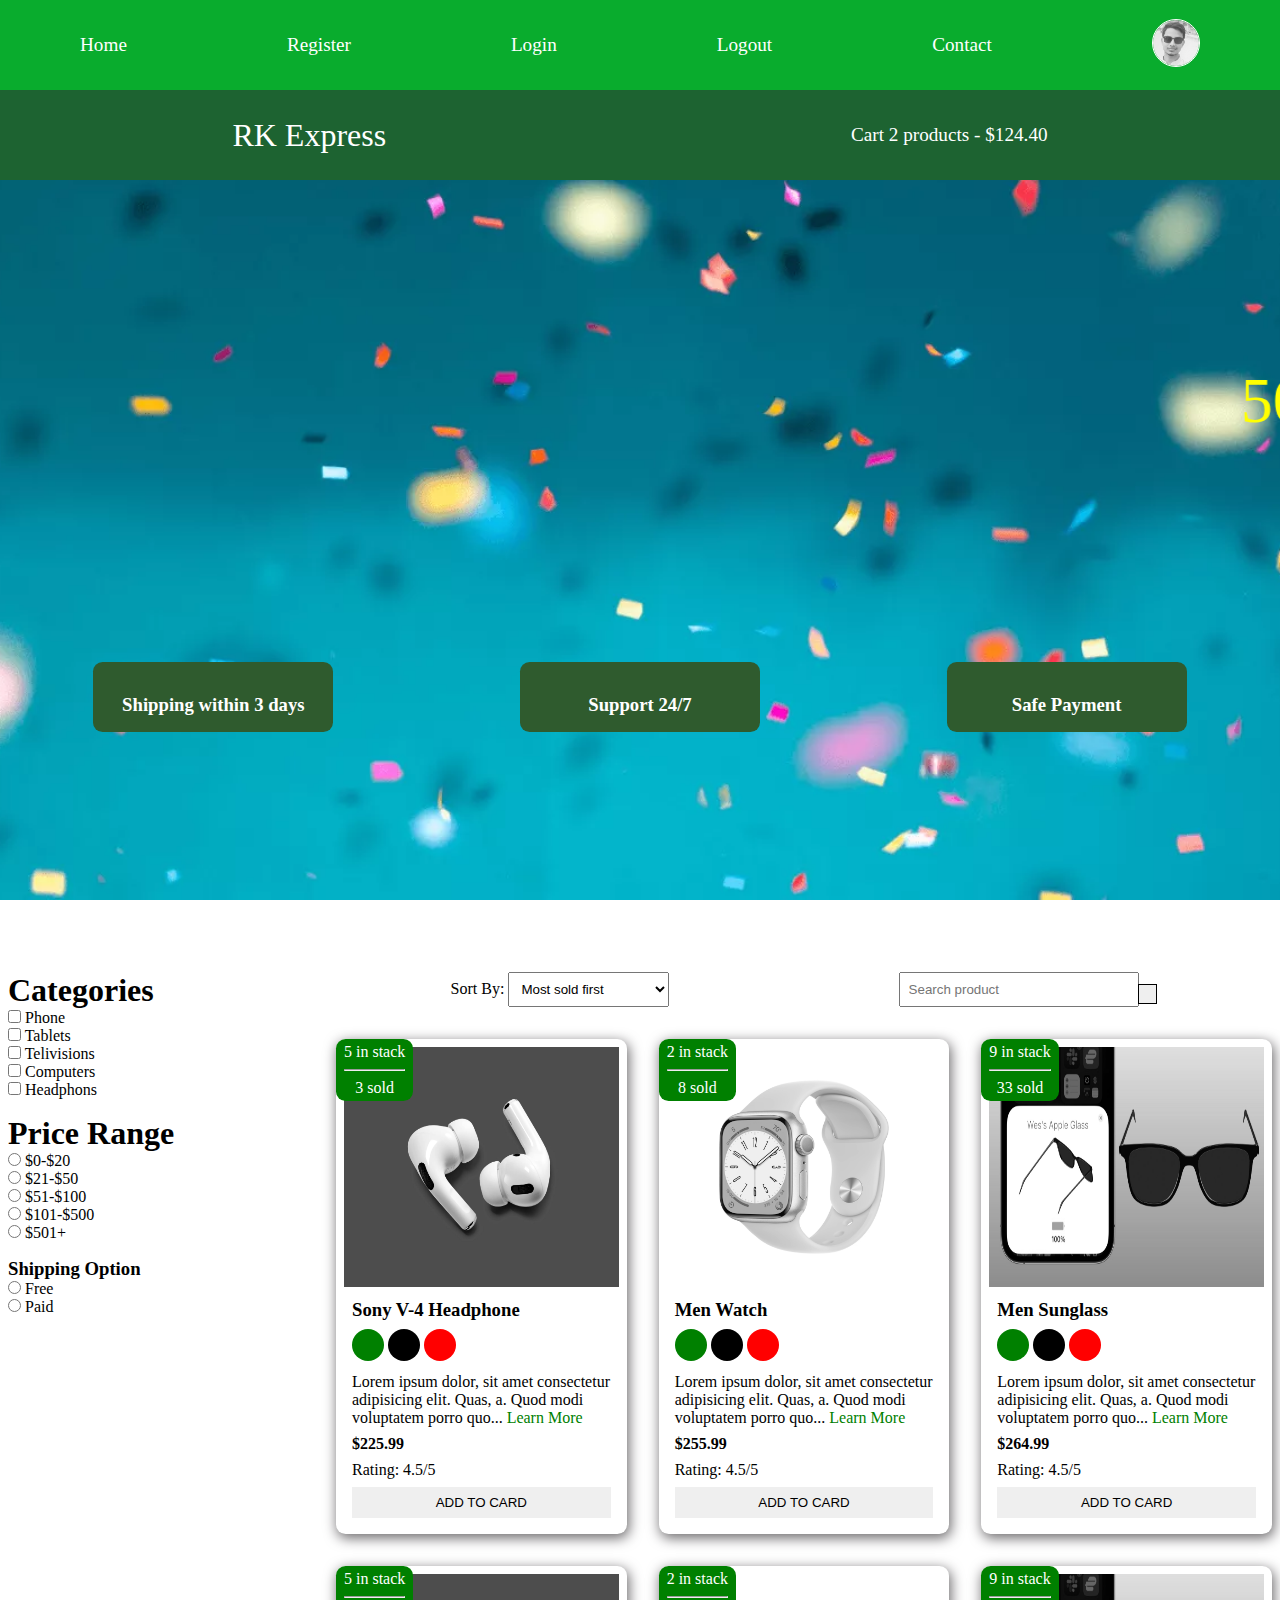
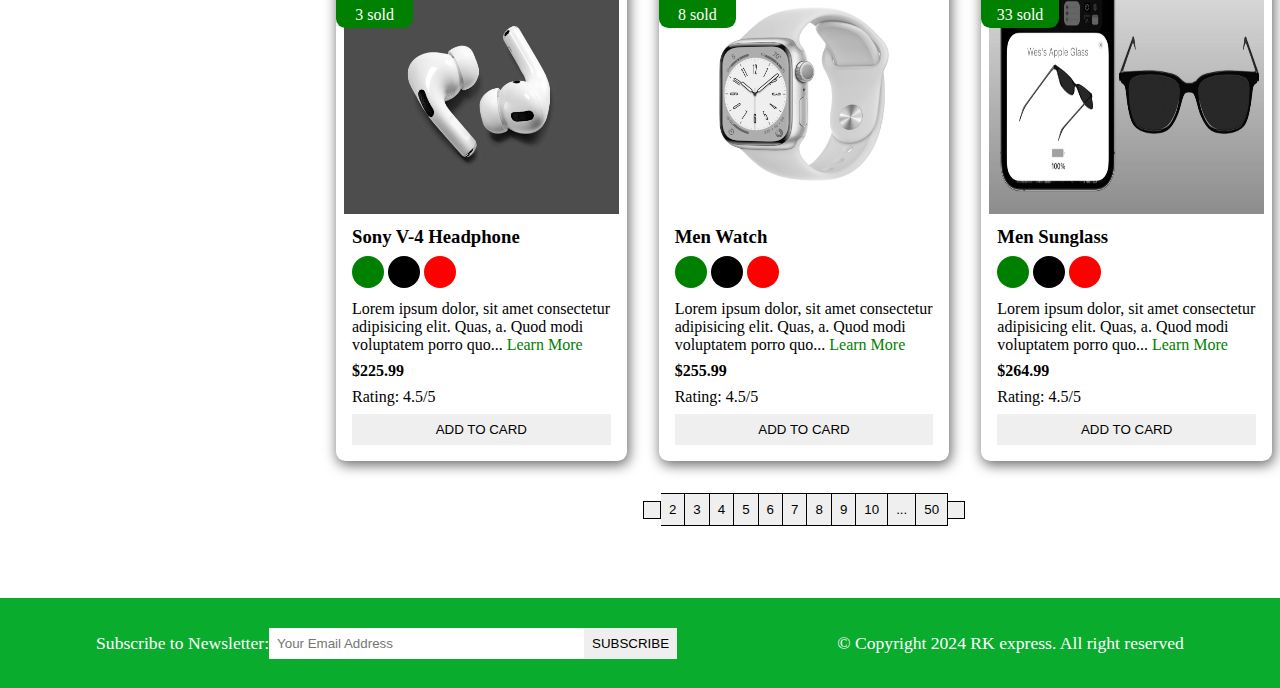
<file: index.html>
<!DOCTYPE html>
<html lang="en">
<head>
    <meta charset="UTF-8">
    <meta name="viewport" content="width=device-width, initial-scale=1.0">
    <meta name="description" content="this is an ecommerce project for making rk express">
    <title>Ecommerce Project</title>

    <!-- CSS -->
    <link rel="stylesheet" href="css/style.css">
    <!-- font awesome -->
    <link rel="stylesheet" href="https://cdnjs.cloudflare.com/ajax/libs/font-awesome/6.5.2/css/all.min.css" integrity="sha512-SnH5WK+bZxgPHs44uWIX+LLJAJ9/2PkPKZ5QiAj6Ta86w+fsb2TkcmfRyVX3pBnMFcV7oQPJkl9QevSCWr3W6A==" crossorigin="anonymous" referrerpolicy="no-referrer" />
    
</head>
<body>
    <!-- navbar starts here -->
    <i class="fas fa-bars fa-2x" id="menu-icon"></i>
    <nav id="menu" class="hidden">
        <ul class="nav-upper flex-space-arount">
            <li class="nav__list"><a href="index.html" class="nav__link" >Home</a></li>
            <li class="nav__list"><a href="register.html" class="nav__link" >Register</a></li>
            <li class="nav__list"><a href="login.html" class="nav__link" >Login</a></li>
            <li class="nav__list"><a href="logout.html" class="nav__link" >Logout</a></li>
            <li class="nav__list"><a href="contact.html" class="nav__link" >Contact</a></li>
            <li class="nav__list"><a href="profile.html" class="nav__link" >
                <img src="img/profile.jpg" alt="" class="profile-icon">
            </a></li>
        </ul>
    
        <ul class="nav-lower flex-space-arount">
            <li class="nav__list">
                <a href="index.html" class="nav__brand nav__link">RK Express</a>
            </li>
            <li class="nav__list"> <a href="cart.html" class="nav__link"><span><i class="fa-solid fa-cart-shopping"></i></span> Cart 2 products -  $124.40</a></li>
        </ul>
    </nav>
    
    <!-- navbar ends here -->

    <!-- header starts here -->
    <header class="header">
        <div class="banner flex-space-arount">
            <marquee class="banner__title" behavior="" direction="">50% Sales going</marquee>
            <div class="features flex-space-arount">
                <article class="feature flex-center">
                    <i class="fa-solid fa-truck feature__icon"></i>
                    <h3>Shipping within 3 days</h3>
                </article>
                <article class="feature flex-center">
                    <i class="fa-brands fa-rocketchat feature__icon"></i>
                    <h3>Support 24/7</h3>
                </article>
                <article class="feature flex-center">
                    <i class="fa-regular fa-credit-card feature__icon"></i>
                    <h3>Safe Payment</h3>
                </article>
            </div>
        </div>
    </header>
    <!-- header starts here -->
    <main class="flex-center">
        <div class="sidebar">
            <section class="categories-section">
                <h3 class="section-title">Categories</h3>
                <ul class="list">
                    <li class="list__item">
                        <label for="phone" >
                            <input type="checkbox" name="phone" id="phone" value="phone">
                            Phone
                        </label>
                    </li>
                    <li class="list__item">
                        <label for="tablets" >
                            <input type="checkbox" name="tablets" id="tablets" value="tablets">
                            Tablets
                        </label>
                    </li>
                    <li class="list__item">
                        <label for="phone" >
                            <input type="checkbox" name="telivisions" id="telivisions" value="telivisions">
                            Telivisions
                        </label>
                    </li>
                    <li class="list__item">
                        <label for="phone" >
                            <input type="checkbox" name="computers" id="computers" value="computers">
                            Computers
                        </label>
                    </li>
                    <li class="list__item">
                        <label for="phone" >
                            <input type="checkbox" name="headphons" id="headphons" value="headphons">
                            Headphons
                        </label>
                    </li>
                </ul>
            </section>
            <section class="price-section">
                <h3 class="section-title">Price Range</h3>
                <ul class="list">
                    <li class="list__item">
                        <label for="phone" >
                            <input type="radio" name="price" id="price1" value="[0,20]">
                            $0-$20
                        </label>
                    </li>
                    <li class="list__item">
                        <label for="tablets" >
                            <input type="radio" name="price" id="price2" value="[21,50]">
                            $21-$50
                        </label>
                    </li>
                    <li class="list__item">
                        <label for="phone" >
                            <input type="radio" name="price" id="price3" value="[51-100]">
                            $51-$100
                        </label>
                    </li>
                    <li class="list__item">
                        <label for="phone" >
                            <input type="radio" name="price" id="price4" value="[101-500]">
                            $101-$500
                        </label>
                    </li>
                    <li class="list__item">
                        <label for="phone" >
                            <input type="radio" name="price" id="price5" value="[501+]">
                            $501+
                        </label>
                    </li>
                </ul>
            </section>
            <section  class="shipping-section">
                <h3 class="list-title">Shipping Option</h3>
                <ul class="list">
                    <li class="list__item">
                        <label for="free">
                            <input type="radio" id="free" name="shipping" value="free">
                            Free
                        </label>
                    </li>
                    <li class="list__item">
                        <label for="paid">
                            <input type="radio" id="paid" name="shipping" value="paid">
                            Paid
                        </label>
                    </li>
                </ul>
            </section>
        </div>
        <div class="main-content">
            <section class="actions flex-space-arount" >
                <div class="actions__sort">
                    <label for="sort">Sort By: </label>
                    <select name="sort" id="sort">
                        <option value="sold">Most sold first</option>
                        <option value="rating">Most rated first</option>
                        <option value="price">Cheapest first</option>
                        <option value="arrival">Newst first</option>
                        <option value="discount">Biggest discount first</option>
                    </select>
                </div>
                <div class="actions__search">
                    <input type="text" placeholder="Search product">
                    <button class="btn">
                        <i class="fa-sharp fa-solid fa-magnifying-glass" ></i>
                    </button>
                </div>
            </section>
            <!-- product section starts here -->
            <section class="products ">
                <article class="product card ">
                    <div class="badge">
                        <span>5 in stack</span>
                        <hr class="hr-design">
                        <span>3 sold</span>
                    </div>
                    <img class="product__img" src="img/product1.webp" alt="product">
                    <div class="product__body ">
                        <h3 class="product__name">Sony V-4 Headphone</h3>
                        <p>
                            <span class="dot green" ></span>
                            <span class="dot black" ></span>
                            <span class="dot red" ></span>
                        </p>
                        <p class="product__description">
                            Lorem ipsum dolor, sit amet consectetur adipisicing elit. Quas, a. Quod modi voluptatem porro quo...
                            <a href="product.html" class="learn-more">Learn More</a>
                        </p>
                        <h4 class="produt__price">$225.99</h4>
                        <p class="product__rating">Rating: 4.5/5</p>
                        <button class="btn product__button">Add to card</button>
                    </div>
                </article>
                <article class="product card ">
                    <div class="badge">
                        <span>2 in stack</span>
                        <hr class="hr-design">
                        <span>8 sold</span>
                    </div>
                    <img class="product__img" src="img/product2.webp" alt="product">
                    <div class="product__body ">
                        <h3 class="product__name">Men Watch</h3>
                        <p>
                            <span class="dot green" ></span>
                            <span class="dot black" ></span>
                            <span class="dot red" ></span>
                        </p>
                        <p class="product__description">
                            Lorem ipsum dolor, sit amet consectetur adipisicing elit. Quas, a. Quod modi voluptatem porro quo...
                            <a href="product.html" class="learn-more">Learn More</a>
                        </p>
                        <h4 class="produt__price">$255.99</h4>
                        <p class="product__rating">Rating: 4.5/5</p>
                        <button class="btn product__button">Add to card</button>
                    </div>
                </article>
                <article class="product card ">
                    <div class="badge">
                        <span>9 in stack</span>
                        <hr class="hr-design">
                        <span>33 sold</span>
                    </div>
                    <img class="product__img" src="img/product3.jpg" alt="product">
                    <div class="product__body ">
                        <h3 class="product__name">Men Sunglass</h3>
                        <p>
                            <span class="dot green" ></span>
                            <span class="dot black" ></span>
                            <span class="dot red" ></span>
                        </p>
                        <p class="product__description">
                            Lorem ipsum dolor, sit amet consectetur adipisicing elit. Quas, a. Quod modi voluptatem porro quo...
                            <a href="product.html" class="learn-more">Learn More</a>
                        </p>
                        <h4 class="produt__price">$264.99</h4>
                        <p class="product__rating">Rating: 4.5/5</p>
                        <button class="btn product__button">Add to card</button>
                    </div>
                </article>
                <article class="product card ">
                    <div class="badge">
                        <span>5 in stack</span>
                        <hr class="hr-design">
                        <span>3 sold</span>
                    </div>
                    <img class="product__img" src="img/product1.webp" alt="product">
                    <div class="product__body ">
                        <h3 class="product__name">Sony V-4 Headphone</h3>
                        <p>
                            <span class="dot green" ></span>
                            <span class="dot black" ></span>
                            <span class="dot red" ></span>
                        </p>
                        <p class="product__description">
                            Lorem ipsum dolor, sit amet consectetur adipisicing elit. Quas, a. Quod modi voluptatem porro quo...
                            <a href="product.html" class="learn-more">Learn More</a>
                        </p>
                        <h4 class="produt__price">$225.99</h4>
                        <p class="product__rating">Rating: 4.5/5</p>
                        <button class="btn product__button">Add to card</button>
                    </div>
                </article>
                <article class="product card ">
                    <div class="badge">
                        <span>2 in stack</span>
                        <hr class="hr-design">
                        <span>8 sold</span>
                    </div>
                    <img class="product__img" src="img/product2.webp" alt="product">
                    <div class="product__body ">
                        <h3 class="product__name">Men Watch</h3>
                        <p>
                            <span class="dot green" ></span>
                            <span class="dot black" ></span>
                            <span class="dot red" ></span>
                        </p>
                        <p class="product__description">
                            Lorem ipsum dolor, sit amet consectetur adipisicing elit. Quas, a. Quod modi voluptatem porro quo...
                            <a href="product.html" class="learn-more">Learn More</a>
                        </p>
                        <h4 class="produt__price">$255.99</h4>
                        <p class="product__rating">Rating: 4.5/5</p>
                        <button class="btn product__button">Add to card</button>
                    </div>
                </article>
                <article class="product card ">
                    <div class="badge">
                        <span>9 in stack</span>
                        <hr class="hr-design">
                        <span>33 sold</span>
                    </div>
                    <img class="product__img" src="img/product3.jpg" alt="product">
                    <div class="product__body ">
                        <h3 class="product__name">Men Sunglass</h3>
                        <p>
                            <span class="dot green" ></span>
                            <span class="dot black" ></span>
                            <span class="dot red" ></span>
                        </p>
                        <p class="product__description">
                            Lorem ipsum dolor, sit amet consectetur adipisicing elit. Quas, a. Quod modi voluptatem porro quo...
                            <a href="product.html" class="learn-more">Learn More</a>
                        </p>
                        <h4 class="produt__price">$264.99</h4>
                        <p class="product__rating">Rating: 4.5/5</p>
                        <button class="btn product__button">Add to card</button>
                    </div>
                </article>
            </section>
            <div class="pagination">
                <button class="btn pagination__btn">
                    <i class="fas fa-less-than"></i>
                </button>
                <button class="btn pagination__btn">2</button>
                <button class="btn pagination__btn">3</button>
                <button class="btn pagination__btn">4</button>
                <button class="btn pagination__btn">5</button>
                <button class="btn pagination__btn">6</button>
                <button class="btn pagination__btn">7</button>
                <button class="btn pagination__btn">8</button>
                <button class="btn pagination__btn">9</button>
                <button class="btn pagination__btn">10</button>
                <button class="btn pagination__btn">...</button>
                <button class="btn pagination__btn">50</button>
                <button class="btn pagination__btn">
                    <div class="fas fa-greater-than"></div>
                </button>
            </div>
            <!-- product section ends here -->
        </div>
    </main>

    <!-- footer starts here -->
    <footer class="footer flex-space-arount">
        <div class="flex-space-arount">
            <label for="subscribe">Subscribe to Newsletter: </label>
            <input type="email" id="subscribe" name="subscribe" class="footer__input"  placeholder="Your Email Address">
            <button class="btn subscribe-btn" type="submit">subscribe</button>
        </div>
        <div>
            <p>&copy; Copyright 2024 RK express. All right reserved</p>
        </div>
    </footer>
    <!-- footer ends here -->

    <script src="scripts/index.js"></script>
</body>
</html>
</file>
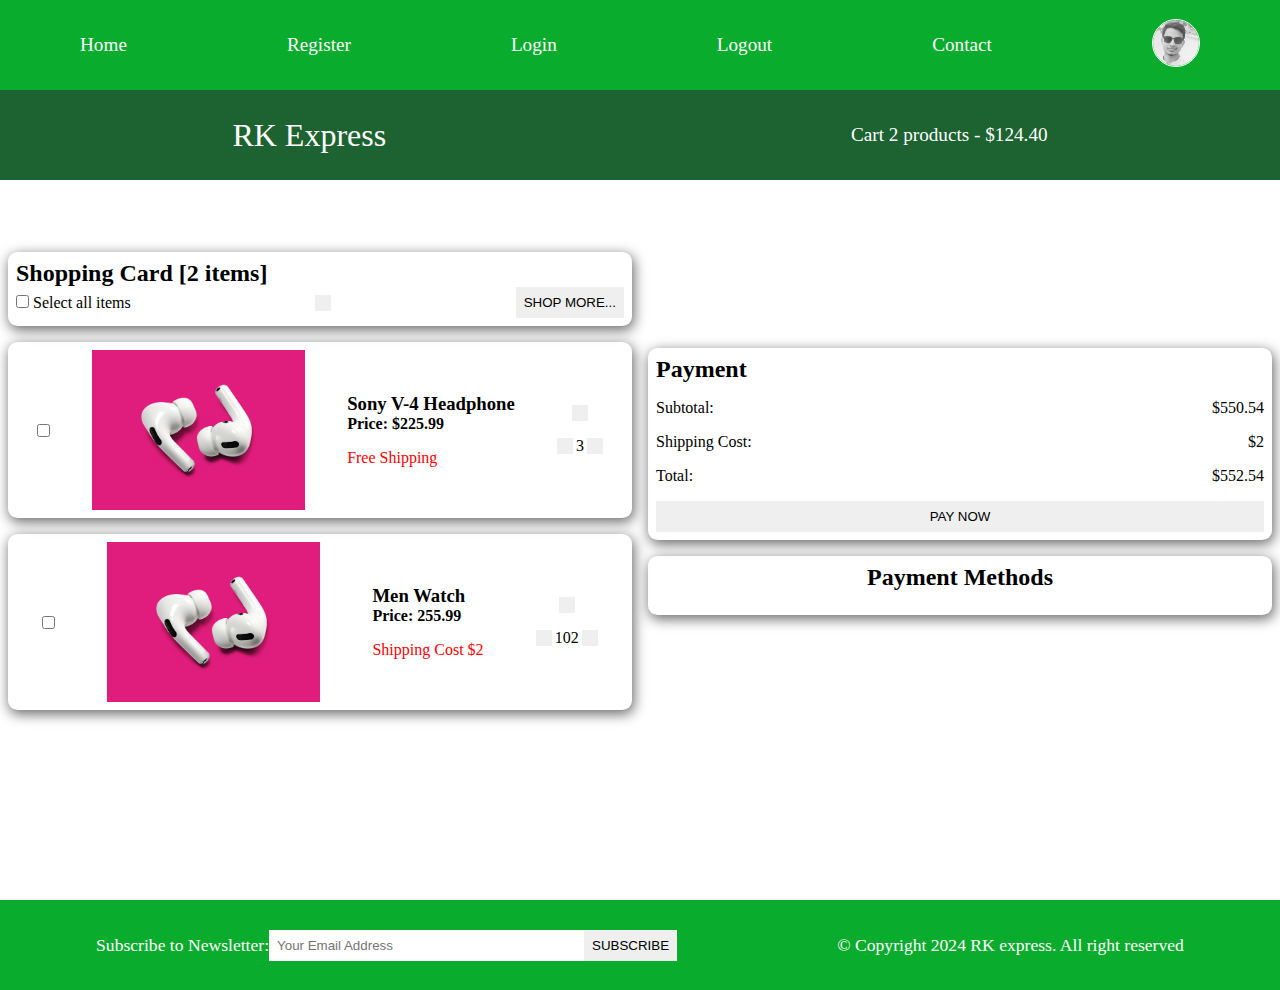
<file: cart.html>
<!DOCTYPE html>
<html lang="en">
<head>
    <meta charset="UTF-8">
    <meta name="viewport" content="width=device-width, initial-scale=1.0">
    <meta name="description" content="this is an ecommerce project for making rk express">
    <title>Ecommerce Project</title>

    <!-- CSS -->
    <link rel="stylesheet" href="css/style.css">
    <!-- font awesome -->
    <link rel="stylesheet" href="https://cdnjs.cloudflare.com/ajax/libs/font-awesome/6.5.2/css/all.min.css" integrity="sha512-SnH5WK+bZxgPHs44uWIX+LLJAJ9/2PkPKZ5QiAj6Ta86w+fsb2TkcmfRyVX3pBnMFcV7oQPJkl9QevSCWr3W6A==" crossorigin="anonymous" referrerpolicy="no-referrer" />
    
</head>
<body>
    <!-- navbar starts here -->
    <i class="fas fa-bars fa-2x" id="menu-icon"></i>
    <nav id="menu" class="hidden">
        <ul class="nav-upper flex-space-arount">
            <li class="nav__list"><a href="index.html" class="nav__link" >Home</a></li>
            <li class="nav__list"><a href="register.html" class="nav__link" >Register</a></li>
            <li class="nav__list"><a href="login.html" class="nav__link" >Login</a></li>
            <li class="nav__list"><a href="index.html" class="nav__link" >Logout</a></li>
            <li class="nav__list"><a href="contact.html" class="nav__link" >Contact</a></li>
            <li class="nav__list"><a href="profile.html" class="nav__link" >
                <img src="img/profile.jpg" alt="" class="profile-icon">
            </a></li>
        </ul>
    
        <ul class="nav-lower flex-space-arount">
            <li class="nav__list">
                <a href="index.html" class="nav__brand nav__link">RK Express</a>
            </li>
            <li class="nav__list"> <a href="cart.html" class="nav__link"><span><i class="fa-solid fa-cart-shopping"></i></span> Cart 2 products -  $124.40</a></li>
        </ul>
    </nav>
    
    <!-- navbar ends here -->
    <main>
        <div class="cart flex-center">
            <div class="cart__items">
                <div class="cart__items-heading card">
                    <h2>Shopping Card [2 items]</h2>
                    <div class="cart__items-action">
                        <label for="select">
                            <input type="checkbox" name="select" id="select">
                            Select all items
                        </label>
                        <button class="btn">
                            <i class="fas fa-trash-alt"></i>
                        </button>
                        <button class="btn">Shop More...</button>
                    </div>
                </div>
                <div class="cart__itme card flex-space-arount">
                    <input type="checkbox" name="" id="">
                    <img src="img/product1.webp" alt="" class="cart__item-img">
                    <div class="cart__item-description">
                        <h3 class="product_name">Sony V-4 Headphone</h3>
                        <h4 class="product__price">Price: $225.99</h4>
                        <p class="cart__item-shipping">Free Shipping</p>
                    </div>
                    <div class="cart__item-actions">
                        <button class="btn">
                            <i class="fas fa-trash-alt"></i>
                        </button>
                        <div class="cart__item-incress-decress">
                            <button class="btn">
                                <i class="fas fa-minus"></i>
                            </button>
                            <span>3</span>
                            <button class="btn">
                                <i class="fas fa-plus"></i>
                            </button>
                        </div>
                    </div>
                </div>
                <div class="cart__itme card flex-space-arount">
                    <input type="checkbox" name="" id="">
                    <img src="img/product1.webp" alt="" class="cart__item-img">
                    <div class="cart__item-description">
                        <h3 class="product_name">Men Watch</h3>
                        <h4 class="product__price">Price: 255.99</h4>
                        <p class="cart__item-shipping">Shipping Cost $2</p>
                    </div>
                    <div class="cart__item-actions">
                        <button class="btn">
                            <i class="fas fa-trash-alt"></i>
                        </button>
                        <div class="cart__item-incress-decress" >
                            <button class="btn">
                                <i class="fas fa-minus"></i>
                            </button>
                            <span>102</span>
                            <button class="btn">
                                <i class="fas fa-plus"></i>
                            </button>
                        </div>
                    </div>
                </div>
            </div>
            <div class="cart__payment">
                <div class="cart__payment-summary card">
                    <h2>Payment</h2>
                    <div>
                        <p>Subtotal:</p>
                        <p>$550.54</p>
                    </div>
                    <div>
                        <p>Shipping Cost:</p>
                        <p>$2</p>
                    </div>
                    <div>
                        <p>Total:</p>
                        <p>$552.54</p>
                    </div>
                    <button class="btn cart__payment-btn">Pay Now</button>
                </div>
                <div class="cart__payment-methods-btn card">
                    <h2>Payment Methods</h2>
                    <div>
                        <i class="fa-brands fa-cc-visa fa-3x"></i>
                        <i class="fa-brands fa-cc-apple-pay fa-3x"></i>
                        <i class="fa-brands fa-cc-amex fa-3x"></i>
                        <i class="fa-brands fa-cc-amazon-pay fa-3x"></i>
                        <i class="fa-brands fa-cc-paypal fa-3x"></i>
                    </div>
                </div>
            </div>
        </div>
    </main>

    <!-- footer starts here -->
    <footer class="footer flex-space-arount">
        <div class="flex-space-arount">
            <label for="subscribe">Subscribe to Newsletter: </label>
            <input type="email" id="subscribe" name="subscribe" class="footer__input"  placeholder="Your Email Address">
            <button class="btn subscribe-btn" type="submit">subscribe</button>
        </div>
        <div>
            <p>&copy; Copyright 2024 RK express. All right reserved</p>
        </div>
    </footer>
    <!-- footer ends here -->

    <script src="scripts/index.js"></script>
</body>
</html>
</file>
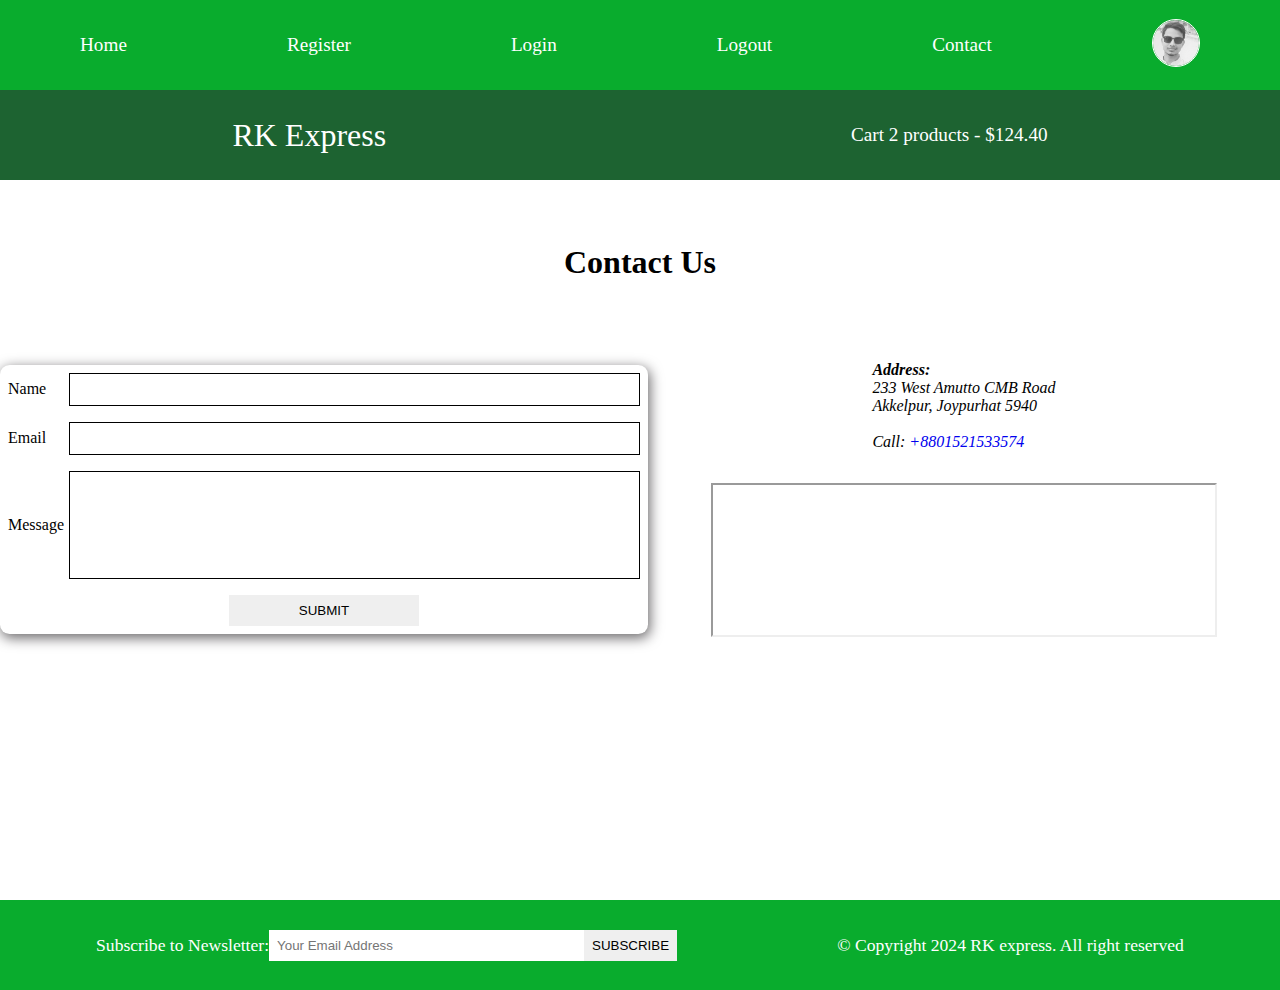
<file: contact.html>
<!DOCTYPE html>
<html lang="en">
<head>
    <meta charset="UTF-8">
    <meta name="viewport" content="width=device-width, initial-scale=1.0">
    <meta name="description" content="this is an ecommerce project for making rk express">
    <title>Ecommerce Project</title>

    <!-- CSS -->
    <link rel="stylesheet" href="css/style.css">
    <!-- font awesome -->
    <link rel="stylesheet" href="https://cdnjs.cloudflare.com/ajax/libs/font-awesome/6.5.2/css/all.min.css" integrity="sha512-SnH5WK+bZxgPHs44uWIX+LLJAJ9/2PkPKZ5QiAj6Ta86w+fsb2TkcmfRyVX3pBnMFcV7oQPJkl9QevSCWr3W6A==" crossorigin="anonymous" referrerpolicy="no-referrer" />
    
</head>
<body>
    <!-- navbar starts here -->
    <i class="fas fa-bars fa-2x" id="menu-icon"></i>
    <nav id="menu" class="hidden">
        <ul class="nav-upper flex-space-arount">
            <li class="nav__list"><a href="index.html" class="nav__link" >Home</a></li>
            <li class="nav__list"><a href="register.html" class="nav__link" >Register</a></li>
            <li class="nav__list"><a href="login.html" class="nav__link" >Login</a></li>
            <li class="nav__list"><a href="index.html" class="nav__link" >Logout</a></li>
            <li class="nav__list"><a href="contact.html" class="nav__link" >Contact</a></li>
            <li class="nav__list"><a href="profile.html" class="nav__link" >
                <img src="img/profile.jpg" alt="" class="profile-icon">
            </a></li>
        </ul>
    
        <ul class="nav-lower flex-space-arount">
            <li class="nav__list">
                <a href="/41-Ecommerce-project/index.html" class="nav__brand nav__link">RK Express</a>
            </li>
            <li class="nav__list"> <a href="/41-Ecommerce-project/cart.html" class="nav__link"><span><i class="fa-solid fa-cart-shopping"></i></span> Cart 2 products -  $124.40</a></li>
        </ul>
    </nav>
    
    <!-- navbar ends here -->
    <main>
        <section class="content-section">
            <h2 class="section-title text-center">Contact Us</h2>
            <div class="contact-container flex-center">
                <form action="" class="form card">
                    <div class="form-control flex-center">
                        <label for="name">Name </label>
                        <input type="text" id="name" required autocomplete="name">
                    </div>
                    <div class="form-control flex-center">
                        <label for="email">Email </label>
                        <input type="email" id="email" required autocomplete="email">
                    </div>
                    <div class="form-control flex-center">
                        <label for="message">Message </label>
                        <textarea name="message" id="message"></textarea>
                    </div>
                    <div class="form-control flex-center form-btn-field">
                        <button type="submit" class="btn contact-btn" >Submit</button>
                    </div>
                </form>
                <div class="contact-address flex-space-arount">
                    <address>
                        <h4>Address:</h4>
                        <p>233 West Amutto CMB Road</p>
                        <p>Akkelpur, Joypurhat 5940</p>
                        <br/>
                        <span>Call: </span>
                        <a href="tel:+8801521533574">+8801521533574</a>
                    </address>
                    <iframe class="contact__map" src="https://www.google.com/maps/embed?pb=!1m14!1m12!1m3!1d1616.710605155463!2d89.00977261836513!3d24.97385974632941!2m3!1f0!2f0!3f0!3m2!1i1024!2i768!4f13.1!5e1!3m2!1sen!2sbd!4v1714426575560!5m2!1sen!2sbd"allowfullscreen="" loading="lazy" referrerpolicy="no-referrer-when-downgrade"></iframe>
                </div>
            </div>
        </section>
    </main>

    <!-- footer starts here -->
    <footer class="footer flex-space-arount">
        <div class="flex-space-arount">
            <label for="subscribe">Subscribe to Newsletter: </label>
            <input type="email" id="subscribe" name="subscribe" class="footer__input"  placeholder="Your Email Address">
            <button class="btn subscribe-btn" type="submit">subscribe</button>
        </div>
        <div>
            <p>&copy; Copyright 2024 RK express. All right reserved</p>
        </div>
    </footer>
    <!-- footer ends here -->

    <script src="scripts/index.js"></script>
</body>
</html>
</file>
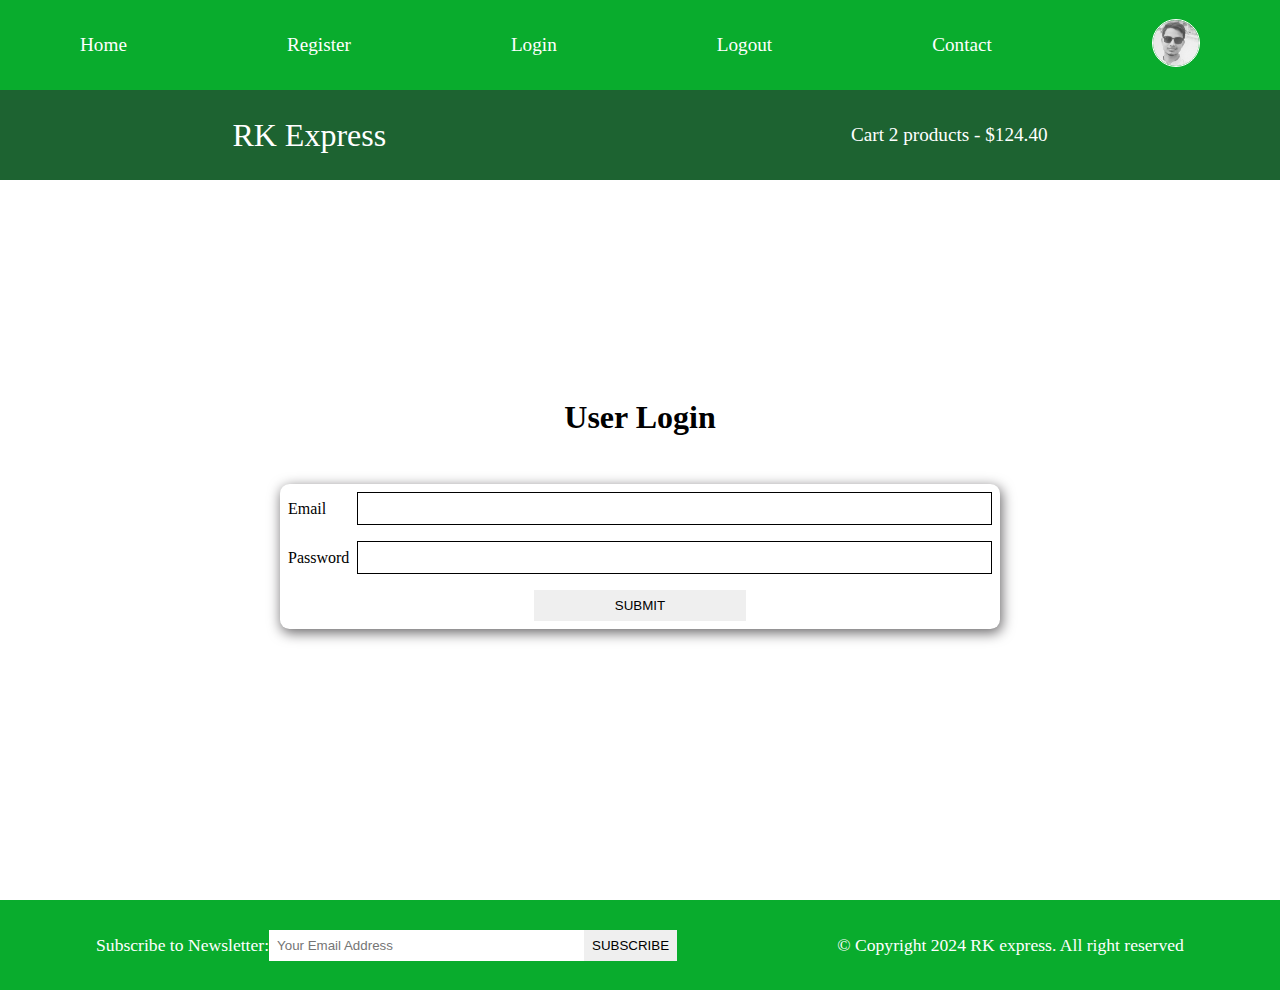
<file: login.html>
<!DOCTYPE html>
<html lang="en">
<head>
    <meta charset="UTF-8">
    <meta name="viewport" content="width=device-width, initial-scale=1.0">
    <meta name="description" content="this is an ecommerce project for making rk express">
    <title>Ecommerce Project</title>

    <!-- CSS -->
    <link rel="stylesheet" href="css/style.css">
    <!-- font awesome -->
    <link rel="stylesheet" href="https://cdnjs.cloudflare.com/ajax/libs/font-awesome/6.5.2/css/all.min.css" integrity="sha512-SnH5WK+bZxgPHs44uWIX+LLJAJ9/2PkPKZ5QiAj6Ta86w+fsb2TkcmfRyVX3pBnMFcV7oQPJkl9QevSCWr3W6A==" crossorigin="anonymous" referrerpolicy="no-referrer" />
    
</head>
<body>
    <!-- navbar starts here -->
    <i class="fas fa-bars fa-2x" id="menu-icon"></i>
    <nav id="menu" class="hidden">
        <ul class="nav-upper flex-space-arount">
            <li class="nav__list"><a href="index.html" class="nav__link" >Home</a></li>
            <li class="nav__list"><a href="register.html" class="nav__link" >Register</a></li>
            <li class="nav__list"><a href="login.html" class="nav__link" >Login</a></li>
            <li class="nav__list"><a href="index.html" class="nav__link" >Logout</a></li>
            <li class="nav__list"><a href="contact.html" class="nav__link" >Contact</a></li>
            <li class="nav__list"><a href="profile.html" class="nav__link" >
                <img src="img/profile.jpg" alt="" class="profile-icon">
            </a></li>
        </ul>
    
        <ul class="nav-lower flex-space-arount">
            <li class="nav__list">
                <a href="/41-Ecommerce-project/index.html" class="nav__brand nav__link">RK Express</a>
            </li>
            <li class="nav__list"> <a href="/41-Ecommerce-project/cart.html" class="nav__link"><span><i class="fa-solid fa-cart-shopping"></i></span> Cart 2 products -  $124.40</a></li>
        </ul>
    </nav>
    
    <!-- navbar ends here -->
    <main>
        <section class="login">
            <h2 class="section-title text-center" > User Login</h2>
            <div class="card">
                <form action="" class="form">
                    <div class="form-control flex-center">
                        <label for="email">Email </label>
                        <input type="email" id="email" required autocomplete="email">
                    </div>
                    <div class="form-control flex-center">
                        <label for="password">Password </label>
                        <input type="password" id="password" required autocomplete="password">
                    </div>
                    <div class="form-control flex-center form-btn-field">
                        <button type="submit" class="btn contact-btn" >Submit</button>
                    </div>
                </form>
            </div>
        </section>
    </main>

    <!-- footer starts here -->
    <footer class="footer flex-space-arount">
        <div class="flex-space-arount">
            <label for="subscribe">Subscribe to Newsletter: </label>
            <input type="email" id="subscribe" name="subscribe" class="footer__input"  placeholder="Your Email Address">
            <button class="btn subscribe-btn" type="submit">subscribe</button>
        </div>
        <div>
            <p>&copy; Copyright 2024 RK express. All right reserved</p>
        </div>
    </footer>
    <!-- footer ends here -->

    <script src="scripts/index.js"></script>
</body>
</html>
</file>
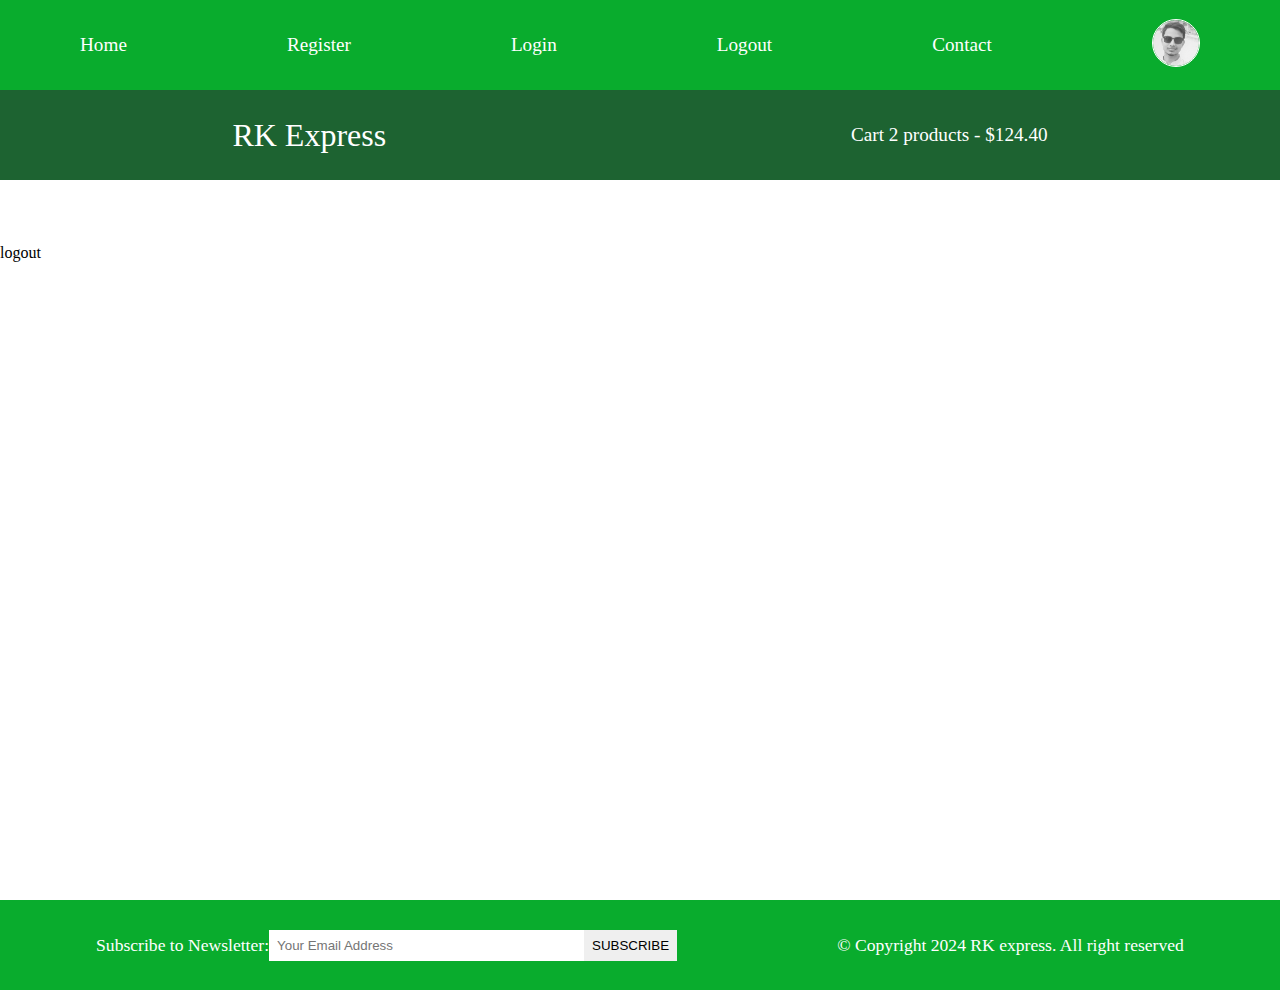
<file: logout.html>
<!DOCTYPE html>
<html lang="en">
<head>
    <meta charset="UTF-8">
    <meta name="viewport" content="width=device-width, initial-scale=1.0">
    <meta name="description" content="this is an ecommerce project for making rk express">
    <title>Ecommerce Project</title>

    <!-- CSS -->
    <link rel="stylesheet" href="css/style.css">
    <!-- font awesome -->
    <link rel="stylesheet" href="https://cdnjs.cloudflare.com/ajax/libs/font-awesome/6.5.2/css/all.min.css" integrity="sha512-SnH5WK+bZxgPHs44uWIX+LLJAJ9/2PkPKZ5QiAj6Ta86w+fsb2TkcmfRyVX3pBnMFcV7oQPJkl9QevSCWr3W6A==" crossorigin="anonymous" referrerpolicy="no-referrer" />
    
</head>
<body>
    <!-- navbar starts here -->
    <i class="fas fa-bars fa-2x" id="menu-icon"></i>
    <nav id="menu" class="hidden">
        <ul class="nav-upper flex-space-arount">
            <li class="nav__list"><a href="index.html" class="nav__link" >Home</a></li>
            <li class="nav__list"><a href="register.html" class="nav__link" >Register</a></li>
            <li class="nav__list"><a href="login.html" class="nav__link" >Login</a></li>
            <li class="nav__list"><a href="logout.html" class="nav__link" >Logout</a></li>
            <li class="nav__list"><a href="contact.html" class="nav__link" >Contact</a></li>
            <li class="nav__list"><a href="profile.html" class="nav__link" >
                <img src="img/profile.jpg" alt="" class="profile-icon">
            </a></li>
        </ul>
    
        <ul class="nav-lower flex-space-arount">
            <li class="nav__list">
                <a href="/41-Ecommerce-project/index.html" class="nav__brand nav__link">RK Express</a>
            </li>
            <li class="nav__list"> <a href="/41-Ecommerce-project/cart.html" class="nav__link"><span><i class="fa-solid fa-cart-shopping"></i></span> Cart 2 products -  $124.40</a></li>
        </ul>
    </nav>
    
    <!-- navbar ends here -->
    <main>
        logout
    </main>

    <!-- footer starts here -->
    <footer class="footer flex-space-arount">
        <div class="flex-space-arount">
            <label for="subscribe">Subscribe to Newsletter: </label>
            <input type="email" id="subscribe" name="subscribe" class="footer__input"  placeholder="Your Email Address">
            <button class="btn subscribe-btn" type="submit">subscribe</button>
        </div>
        <div>
            <p>&copy; Copyright 2024 RK express. All right reserved</p>
        </div>
    </footer>
    <!-- footer ends here -->

    <script src="scripts/index.js"></script>
</body>
</html>
</file>
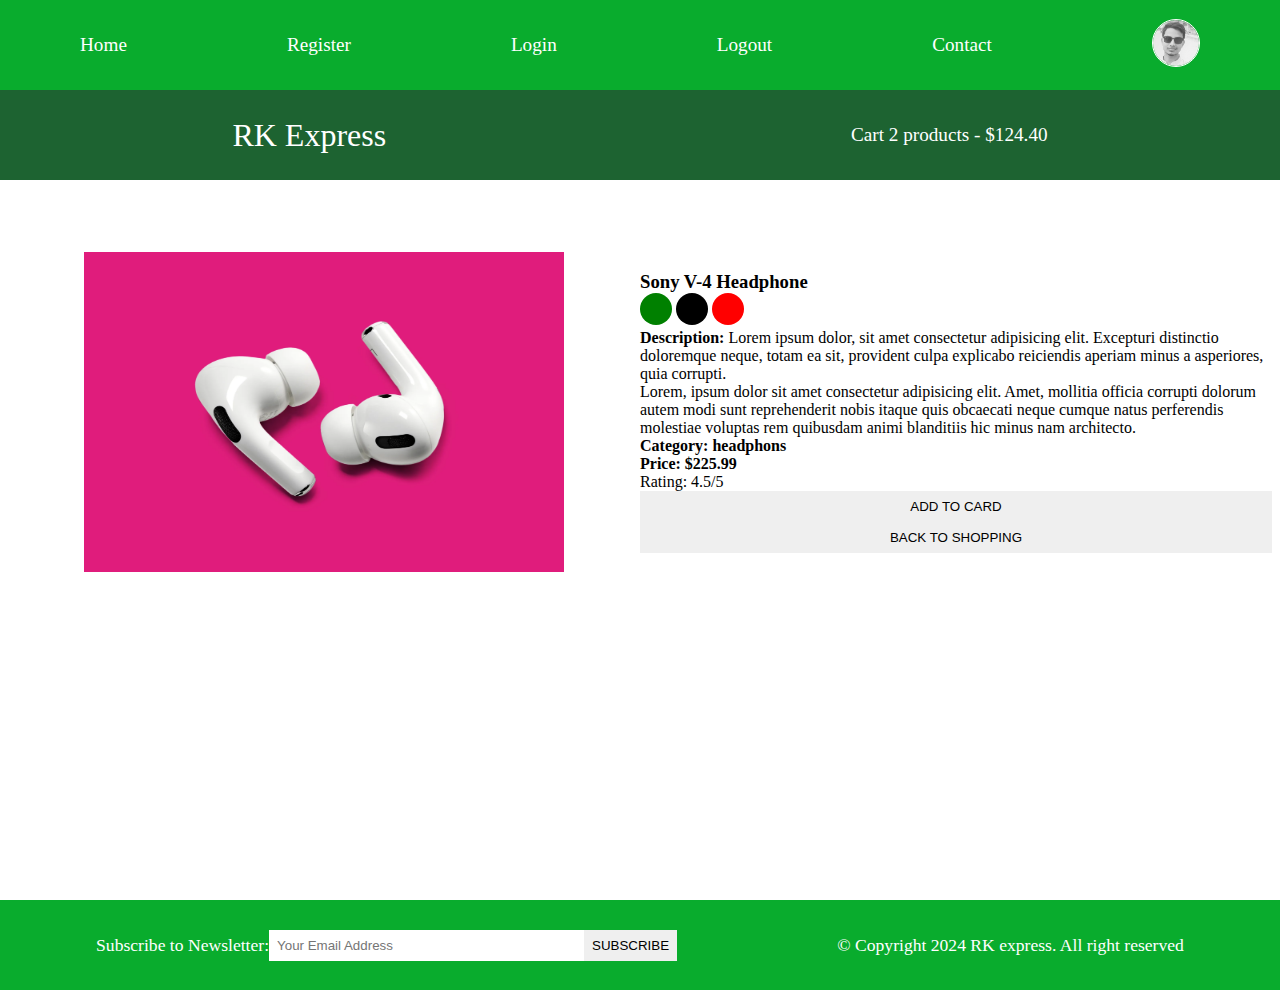
<file: product.html>
<!DOCTYPE html>
<html lang="en">
<head>
    <meta charset="UTF-8">
    <meta name="viewport" content="width=device-width, initial-scale=1.0">
    <meta name="description" content="this is an ecommerce project for making rk express">
    <title>Ecommerce Project</title>

    <!-- CSS -->
    <link rel="stylesheet" href="css/style.css">
    <!-- font awesome -->
    <link rel="stylesheet" href="https://cdnjs.cloudflare.com/ajax/libs/font-awesome/6.5.2/css/all.min.css" integrity="sha512-SnH5WK+bZxgPHs44uWIX+LLJAJ9/2PkPKZ5QiAj6Ta86w+fsb2TkcmfRyVX3pBnMFcV7oQPJkl9QevSCWr3W6A==" crossorigin="anonymous" referrerpolicy="no-referrer" />
    
</head>
<body>
    <!-- navbar starts here -->
    <i class="fas fa-bars fa-2x" id="menu-icon"></i>
    <nav id="menu" class="hidden">
        <ul class="nav-upper flex-space-arount">
            <li class="nav__list"><a href="index.html" class="nav__link" >Home</a></li>
            <li class="nav__list"><a href="register.html" class="nav__link" >Register</a></li>
            <li class="nav__list"><a href="login.html" class="nav__link" >Login</a></li>
            <li class="nav__list"><a href="index.html" class="nav__link" >Logout</a></li>
            <li class="nav__list"><a href="contact.html" class="nav__link" >Contact</a></li>
            <li class="nav__list"><a href="profile.html" class="nav__link" >
                <img src="img/profile.jpg" alt="" class="profile-icon">
            </a></li>
        </ul>
    
        <ul class="nav-lower flex-space-arount">
            <li class="nav__list">
                <a href="index.html" class="nav__brand nav__link">RK Express</a>
            </li>
            <li class="nav__list"> <a href="cart.html" class="nav__link"><span><i class="fa-solid fa-cart-shopping"></i></span> Cart 2 products -  $124.40</a></li>
        </ul>
    </nav>
    
    <!-- navbar ends here -->
    <main>
        <div class="main-content">
            <section class="product-details flex-center">
                <div class="product__details-left flex-center">
                    <img src="img/product1.webp" alt="product1">
                </div>
                <div class="product__details-right">
                    <h3 class="product__name">Sony V-4 Headphone</h3>
                    <p>
                        <span class="dot green" ></span>
                        <span class="dot black" ></span>
                        <span class="dot red" ></span>
                    </p>
                    <p class="product__description">
                        <strong>Description:</strong>
                        Lorem ipsum dolor, sit amet consectetur adipisicing elit. Excepturi distinctio doloremque neque, totam ea sit, provident culpa explicabo reiciendis aperiam minus a asperiores, quia corrupti.
                    </p>
                    <p class="product__description">
                        Lorem, ipsum dolor sit amet consectetur adipisicing elit. Amet, mollitia officia corrupti dolorum autem modi sunt reprehenderit nobis itaque quis obcaecati neque cumque natus perferendis molestiae voluptas rem quibusdam animi blanditiis hic minus nam architecto.
                    </p>
                    <h4 class="produt__price">Category: headphons</h4>
                    <h4 class="produt__price">Price: $225.99</h4>
                    <p class="product__rating">Rating: 4.5/5</p>
                    <button class="btn product__button">Add to card</button>
                    <button class="btn product__button">Back to shopping</button>
                </div>
            </section>
        </div>
    </main>

    <!-- footer starts here -->
    <footer class="footer flex-space-arount">
        <div class="flex-space-arount">
            <label for="subscribe">Subscribe to Newsletter: </label>
            <input type="email" id="subscribe" name="subscribe" class="footer__input"  placeholder="Your Email Address">
            <button class="btn subscribe-btn" type="submit">subscribe</button>
        </div>
        <div>
            <p>&copy; Copyright 2024 RK express. All right reserved</p>
        </div>
    </footer>
    <!-- footer ends here -->

    <script src="scripts/index.js"></script>
</body>
</html>
</file>
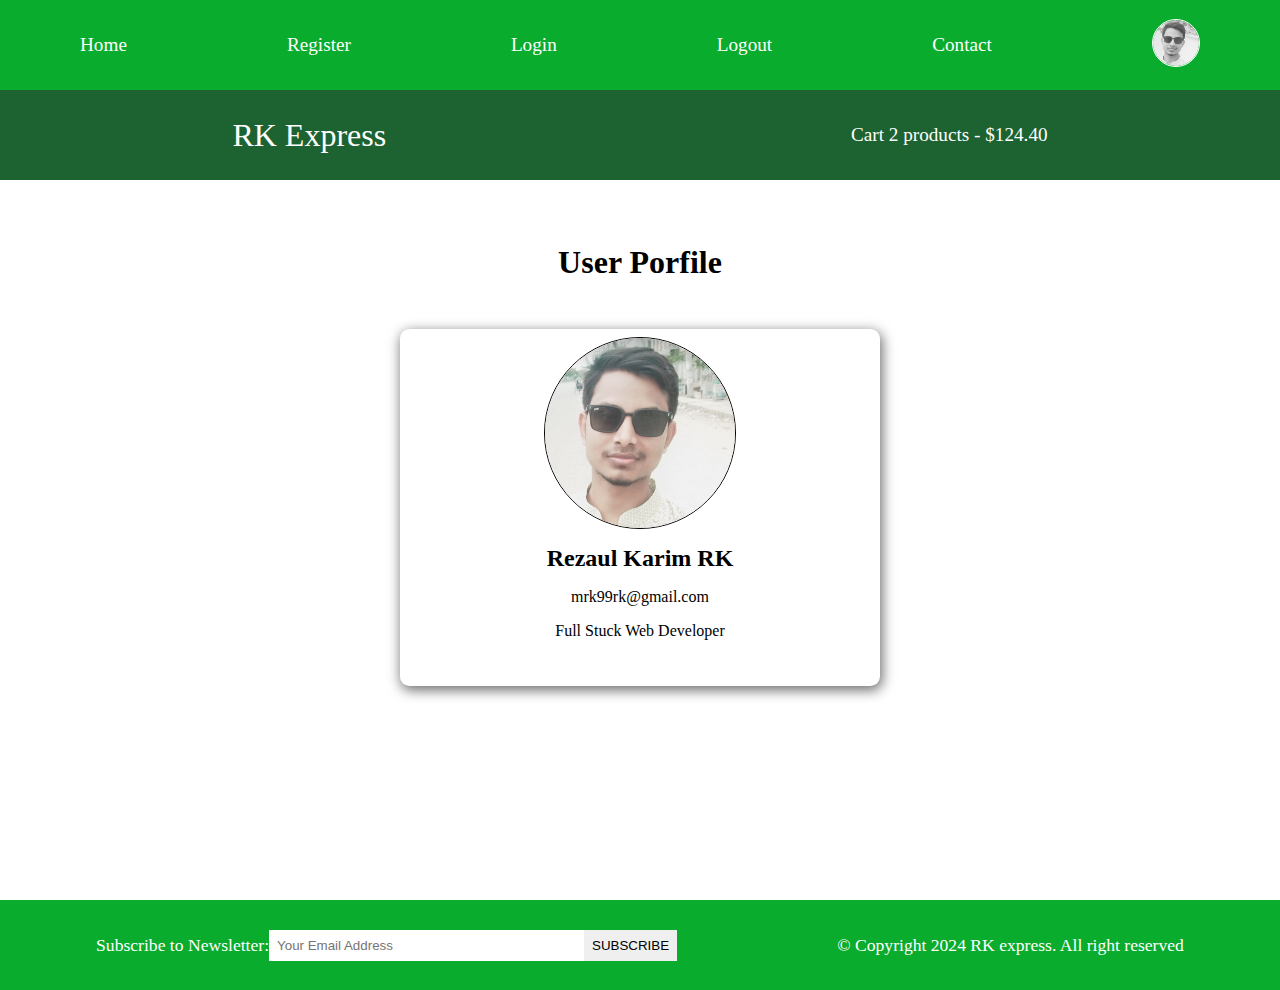
<file: profile.html>
<!DOCTYPE html>
<html lang="en">
<head>
    <meta charset="UTF-8">
    <meta name="viewport" content="width=device-width, initial-scale=1.0">
    <meta name="description" content="this is an ecommerce project for making rk express">
    <title>Ecommerce Project</title>

    <!-- CSS -->
    <link rel="stylesheet" href="css/style.css">
    <!-- font awesome -->
    <link rel="stylesheet" href="https://cdnjs.cloudflare.com/ajax/libs/font-awesome/6.5.2/css/all.min.css" integrity="sha512-SnH5WK+bZxgPHs44uWIX+LLJAJ9/2PkPKZ5QiAj6Ta86w+fsb2TkcmfRyVX3pBnMFcV7oQPJkl9QevSCWr3W6A==" crossorigin="anonymous" referrerpolicy="no-referrer" />
    
</head>
<body>
    <!-- navbar starts here -->
    <i class="fas fa-bars fa-2x" id="menu-icon"></i>
    <nav id="menu" class="hidden">
        <ul class="nav-upper flex-space-arount">
            <li class="nav__list"><a href="index.html" class="nav__link" >Home</a></li>
            <li class="nav__list"><a href="register.html" class="nav__link" >Register</a></li>
            <li class="nav__list"><a href="login.html" class="nav__link" >Login</a></li>
            <li class="nav__list"><a href="index.html" class="nav__link" >Logout</a></li>
            <li class="nav__list"><a href="contact.html" class="nav__link" >Contact</a></li>
            <li class="nav__list"><a href="profile.html" class="nav__link" >
                <img src="img/profile.jpg" alt="" class="profile-icon">
            </a></li>
        </ul>
    
        <ul class="nav-lower flex-space-arount">
            <li class="nav__list">
                <a href="index.html" class="nav__brand nav__link">RK Express</a>
            </li>
            <li class="nav__list"> <a href="cart.html" class="nav__link"><span><i class="fa-solid fa-cart-shopping"></i></span> Cart 2 products -  $124.40</a></li>
        </ul>
    </nav>
    
    <!-- navbar ends here -->
    <main>
        <section class="profile flex-center">
            <h2 class="section-title text-center">User Porfile</h2>
            <div class="card flex-center">
                <img src="img/profile.jpg" alt="profile_img" class="profile__img">
                <h2 class="profile__name">Rezaul Karim RK</h2>
                <p class="profile__emaiil">mrk99rk@gmail.com</p>
                <p class="profile__about">Full Stuck Web Developer</p>
                <div class="profile__buttons">
                    <button class="btn profile__edit-btn">
                        <i class="far fa-edit fa-2x"></i>
                    </button>
                    <button class="btn profile__delete-btn">
                        <i class="far fa-trash-alt fa-2x"></i>
                    </button>
                </div>
            </div>
        </section>
    </main>

    <!-- footer starts here -->
    <footer class="footer flex-space-arount">
        <div class="flex-space-arount">
            <label for="subscribe">Subscribe to Newsletter: </label>
            <input type="email" id="subscribe" name="subscribe" class="footer__input"  placeholder="Your Email Address">
            <button class="btn subscribe-btn" type="submit">subscribe</button>
        </div>
        <div>
            <p>&copy; Copyright 2024 RK express. All right reserved</p>
        </div>
    </footer>
    <!-- footer ends here -->

    <script src="scripts/index.js"></script>
</body>
</html>
</file>
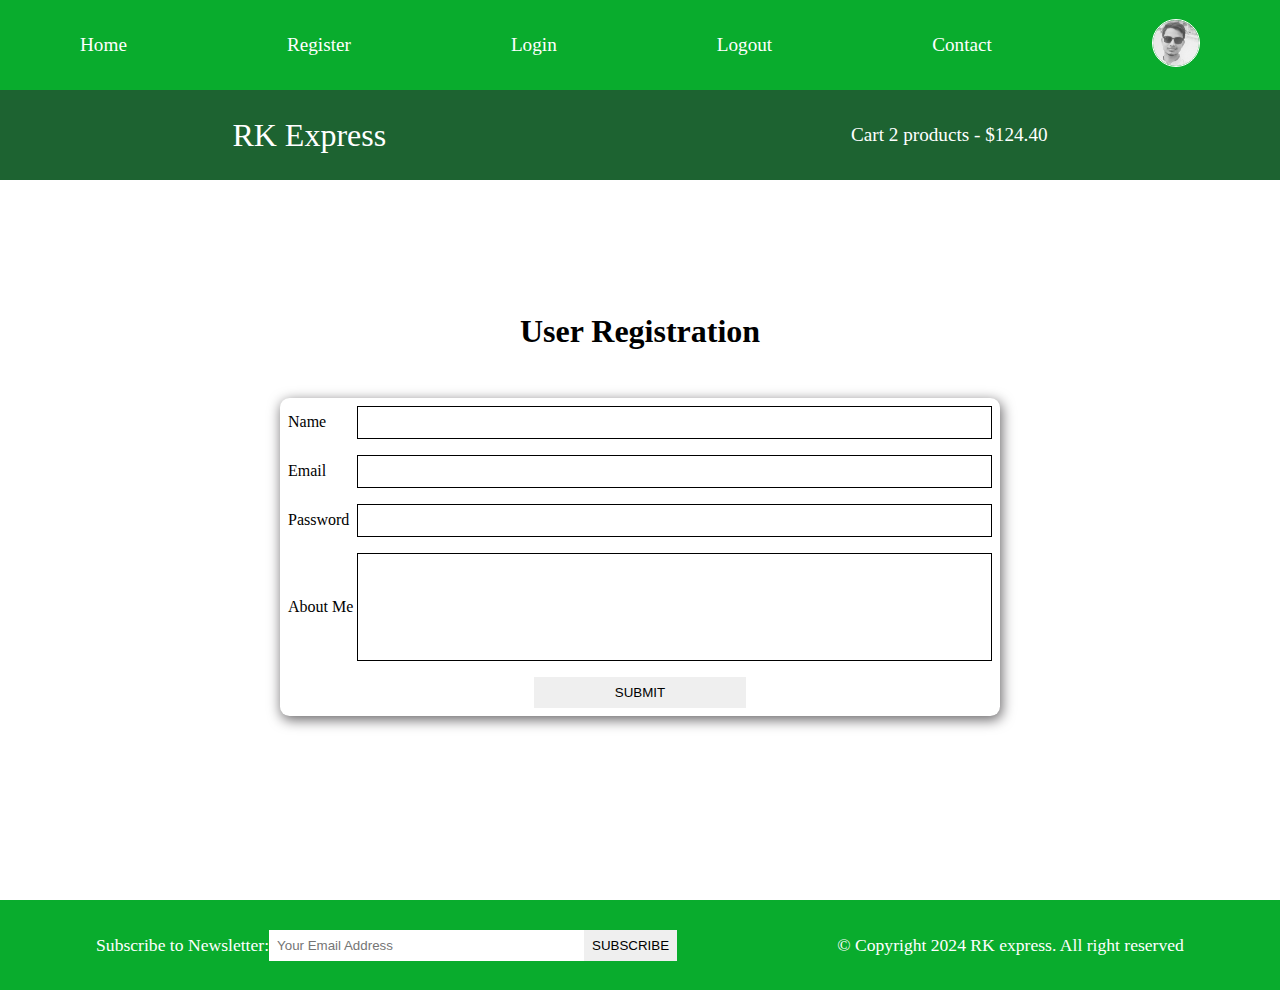
<file: register.html>
<!DOCTYPE html>
<html lang="en">
<head>
    <meta charset="UTF-8">
    <meta name="viewport" content="width=device-width, initial-scale=1.0">
    <meta name="description" content="this is an ecommerce project for making rk express">
    <title>Ecommerce Project</title>

    <!-- CSS -->
    <link rel="stylesheet" href="css/style.css">
    <!-- font awesome -->
    <link rel="stylesheet" href="https://cdnjs.cloudflare.com/ajax/libs/font-awesome/6.5.2/css/all.min.css" integrity="sha512-SnH5WK+bZxgPHs44uWIX+LLJAJ9/2PkPKZ5QiAj6Ta86w+fsb2TkcmfRyVX3pBnMFcV7oQPJkl9QevSCWr3W6A==" crossorigin="anonymous" referrerpolicy="no-referrer" />
    
</head>
<body>
    <!-- navbar starts here -->
    <i class="fas fa-bars fa-2x" id="menu-icon"></i>
    <nav id="menu" class="hidden">
        <ul class="nav-upper flex-space-arount">
            <li class="nav__list"><a href="index.html" class="nav__link" >Home</a></li>
            <li class="nav__list"><a href="register.html" class="nav__link" >Register</a></li>
            <li class="nav__list"><a href="login.html" class="nav__link" >Login</a></li>
            <li class="nav__list"><a href="index.html" class="nav__link" >Logout</a></li>
            <li class="nav__list"><a href="contact.html" class="nav__link" >Contact</a></li>
            <li class="nav__list"><a href="profile.html" class="nav__link" >
                <img src="img/profile.jpg" alt="" class="profile-icon">
            </a></li>
        </ul>
    
        <ul class="nav-lower flex-space-arount">
            <li class="nav__list">
                <a href="index.html" class="nav__brand nav__link">RK Express</a>
            </li>
            <li class="nav__list"> <a href="cart.html" class="nav__link"><span><i class="fa-solid fa-cart-shopping"></i></span> Cart 2 products -  $124.40</a></li>
        </ul>
    </nav>
    
    <!-- navbar ends here -->
    <main>
        <section class="register">
            <h2 class="section-title text-center" > User Registration</h2>
            <div class="card">
                <form action="" class="form">
                    <div class="form-control flex-center">
                        <label for="name">Name </label>
                        <input type="text" id="name" required autocomplete="name">
                    </div>
                    <div class="form-control flex-center">
                        <label for="email">Email </label>
                        <input type="email" id="email" required autocomplete="email">
                    </div>
                    <div class="form-control flex-center">
                        <label for="password">Password </label>
                        <input type="password" id="password" required autocomplete="password">
                    </div>
                    <div class="form-control flex-center">
                        <label for="about">About Me </label>
                        <textarea name="about" id="about"></textarea>
                    </div>
                    <div class="form-control flex-center form-btn-field">
                        <button type="submit" class="btn contact-btn" >Submit</button>
                    </div>
                </form>
            </div>
        </section>
    </main>

    <!-- footer starts here -->
    <footer class="footer flex-space-arount">
        <div class="flex-space-arount">
            <label for="subscribe">Subscribe to Newsletter: </label>
            <input type="email" id="subscribe" name="subscribe" class="footer__input"  placeholder="Your Email Address">
            <button class="btn subscribe-btn" type="submit">subscribe</button>
        </div>
        <div>
            <p>&copy; Copyright 2024 RK express. All right reserved</p>
        </div>
    </footer>
    <!-- footer ends here -->

    <script src="scripts/index.js"></script>
</body>
</html>
</file>
<file: css/style.css>
/* reset code and common code starts here */
:root{
    --primary-color: #09AC2D;
    --secondary-color  : #1D6331;
    --padding: 0.5rem;
    --transition: all 0.3s;
    --border-radius:0.6rem;
    --box-shadow: 0.1rem 0.2rem 0.8rem #6A686A;
}
*{
    box-sizing: border-box;
    list-style: none;
    margin: 0;
    padding: 0;
    outline: none;
    text-decoration: none;
}
html{
    scroll-behavior: smooth;
}
img{
    width: 100%;
    height: auto;
}

.flex-space-arount {
    display: flex;
    justify-content: space-around;
    align-items: center;
}
.flex-center {
    display: flex;
    justify-content: center;
    align-items: center;
}
.btn{
    border: none;
    padding: var(--padding);
    cursor: pointer;
    text-transform: uppercase;
    transition: var(--transition)
}
.btn:hover{
   background-color: var(--secondary-color);
}
.card{
    box-shadow: var(--box-shadow);
    border-radius: var(--border-radius);
    transition: var(--transition);
    padding: var(--padding);
}
.card:hover{
    box-shadow: 0.1rem 02rem 0.8rem #B6B3B5;
}
.section-title{
    font-size: 2rem;
}
/* reset code and common code ends here */

/* navbar starts here */
#menu-icon{
    display: none;
}
nav{
    font-family: fantasy;
    font-size: 1.2rem;
    font-weight: 300;

    position: sticky;
    top: 0;
    left: 0;
    z-index: 100;

}
.nav-upper{
    min-height: 10vh;
    background-color: var(--primary-color);
    padding: 1rem 0;
}
.nav__list{
    transition: var(--transition);
}
.nav__list:hover{
    text-decoration: overline;
    color: black;
}
.nav__link{
    color: white;
    transition: var(--transition);
}
.nav__link:hover{
    color: black;
    transition: var(--transition);
}
.profile-icon{
    height: 3rem;
    width: 3rem;
    border-radius: 50%;
    border: 1px solid white;
    filter: saturate(0);
    transition: var(--transition);
}
.profile-icon:hover{
    filter: saturate(1);
}

.nav-lower{
    background-color: var(--secondary-color);
    min-height: 10vh;
}
.nav__brand{
    font-size: 2rem;
}
/* navbar ends here */

/* header starts here */
.header{
    padding: 4rem 0;
    height: 80vh;
    /* background-image: url("https://belazy.b-cdn.net/wp-content/uploads/2021/03/Birthday.png.webp"); */
    background-image: url(../img/background-img.webp);
    background-position: center;
    background-attachment: fixed;
    background-size: cover;
}
.banner{
    height: 100%;
    width: 100%;
    flex-direction: column;
}
.banner__title{
    font-size: 4rem;
    color: yellow;
    padding: 1rem;
    border-radius: var(--border-radius);
}
.features{
    width: 100%;
}
.feature{
    background-color: #2F5B2E;
    color: white;
    border-radius: var(--border-radius);
    padding: 1rem;
    width: 15rem;
    flex-direction: column;
    gap: 1rem;
}
.feature__icon{
    font-size: 3rem;
}
/* header ends here */

/* main starts here */
main{
    padding: 4rem 0;
    min-height: 80vh;

}
.sidebar{
    flex: 1;
    padding: var(--padding);
    display: flex;
    flex-direction: column;
    justify-content: center;
    gap: 1rem;
    align-self: flex-start;
}
.main-content{
    flex: 3;
    padding: var(--padding);
}
.actions__sort select, input{
    padding: var(--padding);
}
.actions__search input{
    width: 15rem;
}
.actions__search .btn{
    margin-left: -0.3rem;
    border: 1px solid;
    padding: 0.55rem;

}

.products{
    display: grid;
    grid-template-columns: repeat(3, minmax(0, 1fr));
    gap: 2rem;
    padding: 2rem 0;
}
.product{
    position: relative;
}
.badge{
    position: absolute;
    top: 0;
    left: 0;
    background-color: green;
    color: white;
    padding: 4px 8px;
    text-align: center;
    border-radius: var(--border-radius);
    z-index: 10;
}
.product__img{
    width: 100%;
    height: 15rem;
    filter: saturate(0);
    transition: var(--transition);
}
.product__img:hover{
    filter: saturate(1);
}
.product__body{
    padding: var(--padding);
    display: flex;
    flex-direction: column;
    gap: 0.5rem;
}
.learn-more{
    color: green;
}
.hr-design{
    margin: 0.5rem 0;
}
.dot{
    display: inline-block;
    height: 2rem;
    width: 2rem;
    border-radius: 50%;
}
.green{
    background-color: green;
}
.black{
    background-color: black;
}
.red{
    background-color: red;
}
/* pagination starts here */
.pagination{
    display: flex;
    justify-content: center;
    align-items: center;
}
.pagination__btn{
    border-width: 1px 1px 1px 0px;
    border-style: solid;
}
.pagination__btn:first-child{
    border-width: 1px 1px 1px 1px;
}
/* pagination ends here */
/* products details starts here */
.product__details-left{
    flex: 1;
}
.product__details-left img{
    height: 20rem;
    width: 30rem;
}
.product__details-right{
    flex: 1;
    display: flex;
    flex-direction: column;
}
/* products details ends here */

/* cart design starts here */
.cart{
    padding: var(--padding);
    gap: 1rem;
}
.cart .card{
    margin-bottom: 1rem;
}
.cart__items{
    flex: 1;
}
.cart__items-action{
    display: flex;
    justify-content: space-between;
    align-items: center;
}
.cart__item input{
    flex: 0.1;
}
.cart__item-img{
    flex: 0.2;
    width: 15rem;
    height: 10rem;
}
.cart__description{
    flex: 0.4;
}
.cart__item-shipping{
    margin-top: 1rem;
    color: red;
}

.cart__item-actions{
    flex: 0.2;
    display: flex;
    flex-direction: column;
    justify-content: center;
    align-items: center;
    gap: 1rem;
}
.cart__item-incress-decress {
    display: flex;
    gap: 0.2rem;
    align-items: center;
}

.cart__payment{
    flex: 1;
}
.cart__payment-summary > div{
    display: flex;
    justify-content: space-between;
    align-items: center;
    margin: 1rem 0;
}
.cart__payment-btn{
    width: 100%;
}
.cart__payment-methods-btn > h2{
    text-align: center;
    margin-bottom: 1rem;
}
.cart__payment-methods-btn > div{
    display: flex;
    justify-content: center;
    align-items: center;
    gap: 1rem;
}
.text-center{
    text-align: center;
}
/* cart design ends here */

/* register and login starts here */
.register, .login{
    display: flex;
    justify-content: center;
    align-items: center;
    flex-direction: column;
    gap: 3rem;
    min-height: 60vh;
}
.register .card, .login .card{
    width: 45rem;
}
.form{
    flex: 1;
    display: flex;
    flex-direction: column;
    gap: 1rem;
}
.form-control label{
    flex: 0.1;
    align-items: left;
}
.form-control input, textarea{
    flex: 0.9;
    /* align-items: right; */
    padding: var(--padding);
    border: 1px solid ;
}
.form-control textarea{
    resize: none;
    height: 12vh;
}
.form-btn-field{
    border-radius: var(--border-radius);
}
.contact-btn{
    width: 30%;
}
/* register and login ends here */

/* profile starts here */
.profile{
    flex-direction: column;
    gap: 3rem;
}
.profile .card{
    padding: var(--padding);
    width: 30rem;
    flex-direction: column;
    gap: 1rem;
}
.profile__img{
    width: 15vw;
    border-radius: 50%;
    border:1px solid black;
}
.profile__buttons button{
    background-color: transparent;
}
/* profile ends here */

/* contact starts here */
.content-section{
    min-height: 52vh;
}
.contact-container{
    margin-top: 5rem;
}
.contact-address{
    flex: 1;
    gap: 2rem;
    flex-direction: column;
}
.contact__map{
    width: 80%;
}
/* contact ends here */

/* main ends here */




/* footer starts here */
.footer{
    padding: 1rem;
    background-color: var(--primary-color);
    min-height: 10vh;
    color: white;
    font-size: 1.1rem;
}
.subscribe-btn{
    margin-left: -5px;
}
.footer__input{
    border: none;
    padding: var(--padding);
    width: 20rem;
}
/* footer ends here */



@media  (max-width: 992px) {
    marquee.banner__title {
        font-size: 2rem;
        padding: 2.5rem;
        align-self: center;
    }
    .flex-space-arount{
        flex-direction: column;
        gap: 1rem;
        padding: 1rem;
        /* min-height: 10vh;
        color: white;
        font-size: 1.1rem; */
    }
    #menu-icon{
        display: block;
        text-align: center;
    }
    .hidden{
        display: none;
    }
    .header{
        height: 100vh;
    }

    .products{
        grid-template-columns: repeat(2, minmax(0, 1fr));
    }
    .cart__items, .cart__payment{
        width: 90%;
    }
    .register .card, .login .card{
        width: 90%;
    }
    .form, .form-control{
        width: 100%;
    }
    .form-control input, textarea{
        width: 80%;
    }
    .contact-address {
        width: 100%;
    }
}
@media  (max-width: 768px) {
    .flex-center{
        flex-direction: column;
        gap: 1rem;
        padding: 1rem;
    }
    .products{
        grid-template-columns: repeat(1, minmax(0, 1fr));
    }
    
    
}
@media  (max-width: 600px) {
    
}
</file>
